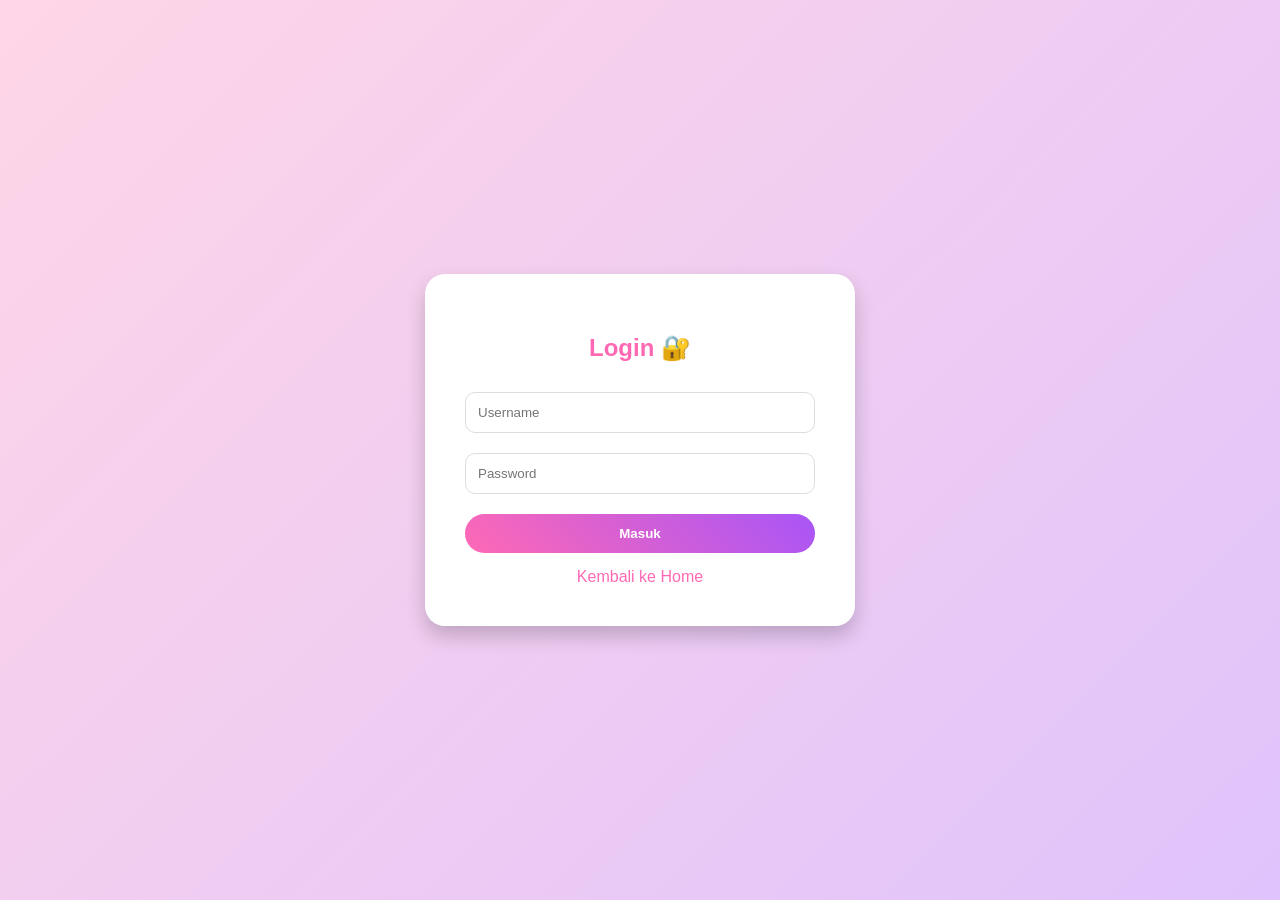
<file: dashboard.html>
<!DOCTYPE html>
<html lang="id">
<head>
<meta charset="UTF-8">
<title>Akun Saya - BeadStrapCo</title>

<link rel="stylesheet" href="style.css">

<style>
body{
    font-family:'Segoe UI',sans-serif;
    background: linear-gradient(135deg,#ffd6e7,#e0c3fc);
    margin:0;
}

.box{
    max-width:700px;
    margin:80px auto;
    background:white;
    padding:30px;
    border-radius:20px;
    box-shadow:0 10px 20px rgba(0,0,0,0.2);
}

h1{
    color:#ff69b4;
    text-align:center;
}

.card{
    background:#fff5fb;
    padding:15px;
    border-radius:15px;
    margin-top:15px;
}

.btn{
    margin-top:15px;
    padding:12px;
    width:100%;
    border:none;
    border-radius:25px;
    background:linear-gradient(45deg,#ff69b4,#a855f7);
    color:white;
    font-weight:bold;
    cursor:pointer;
}

.btn:hover{
    transform:scale(1.03);
}
</style>

</head>

<body>

<div class="box">

    <h1>👤 Akun Saya</h1>

    <div class="card">
        <p>Nama User:</p>
        <h2 id="namaUser"></h2>
    </div>

    <div class="card">
        <p>Status:</p>
        <b>Member BeadStrapCo 💖</b>
    </div>

    <div class="card">
        <p>Menu:</p>
        <ul>
            <li>🛒 Riwayat Keranjang</li>
            <li>📦 Pesanan Saya</li>
            <li>🏠 Alamat</li>
        </ul>
    </div>

    <button class="btn" onclick="logout()">Logout</button>

    <button class="btn" onclick="goHome()">Kembali ke Home</button>

</div>

<script>
// AMBIL USER
let user = localStorage.getItem("user");

if(!user){
    window.location.href = "login.html";
}

document.getElementById("namaUser").innerText = user;

// LOGOUT
function logout(){
    localStorage.removeItem("user");
    window.location.href = "login.html";
}

// KE HOME
function goHome(){
    window.location.href = "index.html";
}
</script>

</body>
</html>
</file>
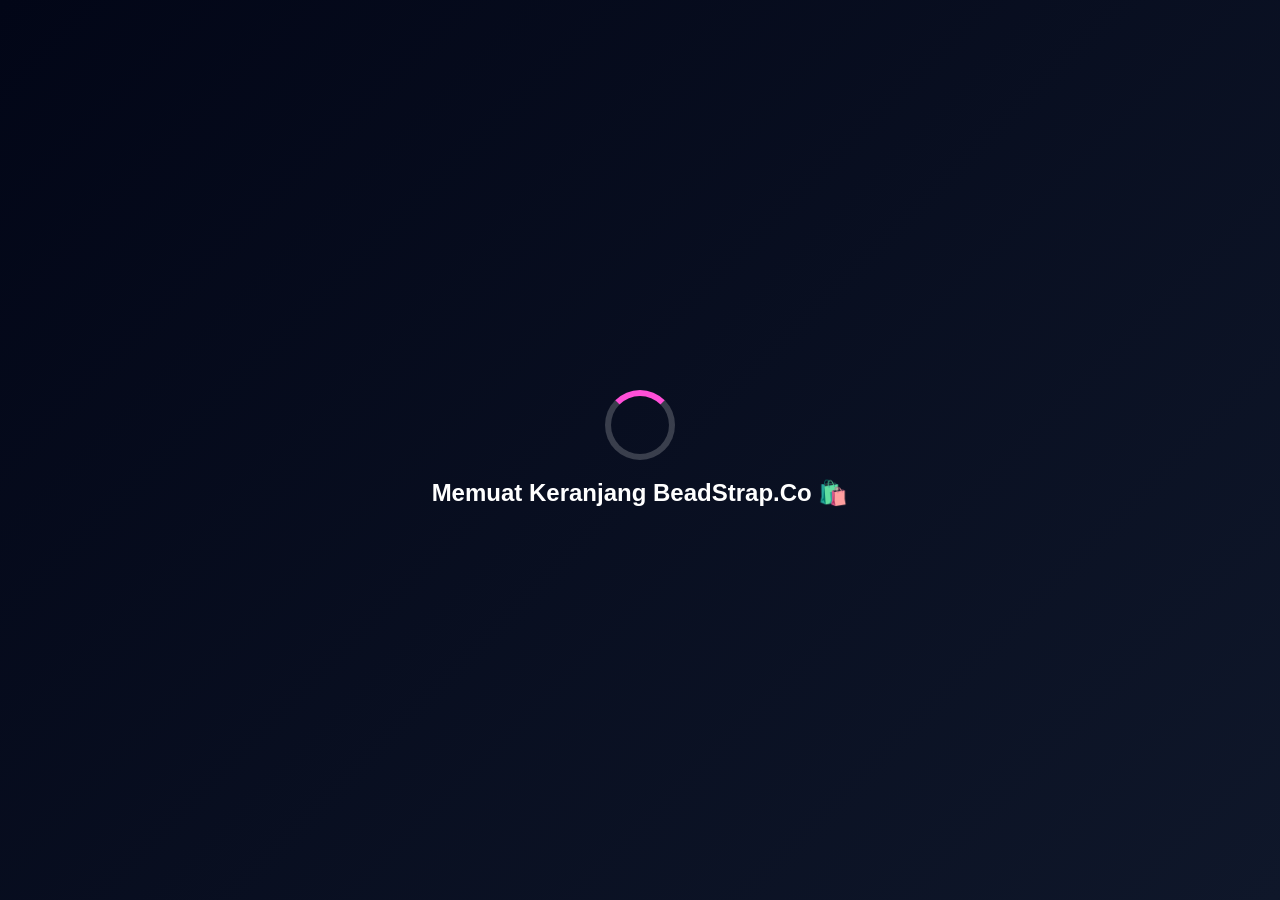
<file: keranjang.html>
<!DOCTYPE html>
<html lang="id">
<head>
<meta charset="UTF-8">
<title>Keranjang - BeadStrapCo</title>

<link rel="stylesheet" href="style.css">

<style>
body{
    font-family:'Segoe UI',sans-serif;
    background: linear-gradient(135deg,#ffd6e7,#e0c3fc);
    margin:0;
}

/* NAV */
.navbar{
    background:white;
    padding:15px 30px;
    display:flex;
    justify-content:space-between;
    align-items:center;
}

.navbar a{
    text-decoration:none;
    color:#ff69b4;
    font-weight:bold;
    margin:0 8px;
}

/* CONTAINER */
.container{
    padding:40px;
}

/* BOX */
.box{
    background:white;
    padding:30px;
    border-radius:20px;
    max-width:800px;
    margin:auto;
    box-shadow:0 10px 20px rgba(0,0,0,0.1);
}

/* ITEM */
.item{
    display:flex;
    justify-content:space-between;
    align-items:center;
    margin-bottom:15px;
    border-bottom:1px solid #eee;
    padding-bottom:10px;
}

.item-info{
    display:flex;
    align-items:center;
    gap:10px;
}

.item img{
    width:50px;
    height:50px;
    border-radius:10px;
    object-fit:cover;
}

.hapus{
    color:red;
    cursor:pointer;
    font-size:14px;
}

.total{
    margin-top:20px;
    font-size:20px;
    font-weight:bold;
    color:#ff69b4;
}

.payment{
    margin-top:20px;
}

.payment label{
    display:block;
    margin-bottom:10px;
}

.btn{
    margin-top:20px;
    padding:12px 25px;
    border:none;
    border-radius:25px;
    background:linear-gradient(45deg,#ff69b4,#a855f7);
    color:white;
    cursor:pointer;
    width:100%;
}

.btn:hover{
    transform:scale(1.05);
}

/* LOADER */
#loader{
    position: fixed;
    inset: 0;
    background: linear-gradient(135deg,#020617,#0f172a);
    display: flex;
    justify-content: center;
    align-items: center;
    z-index: 9999;
    flex-direction: column;
}

.loader-box{
    text-align: center;
    color: white;
}

.spinner{
    width: 70px;
    height: 70px;
    border: 6px solid rgba(255,255,255,0.2);
    border-top: 6px solid #ff4fd8;
    border-radius: 50%;
    animation: spin 1s linear infinite;
    margin-bottom: 15px;
}

@keyframes spin{
    0%{transform: rotate(0deg);}
    100%{transform: rotate(360deg);}
}

#loader.hide{
    opacity: 0;
    visibility: hidden;
    transition: 0.6s ease;
}
</style>

</head>

<body>

<!-- LOADER -->
<div id="loader">
    <div class="loader-box">
        <div class="spinner"></div>
        <h2>Memuat Keranjang BeadStrap.Co 🛍️</h2>
    </div>
</div>

<!-- NAV -->
<div class="navbar">
    <div>
        <a href="index.html">Home</a>
        <a href="produk.html">Produk</a>
    </div>

    <a href="keranjang.html">
        🛒 <span id="count">0</span>
    </a>
</div>

<!-- CONTENT -->
<div class="container">
    <div class="box">
        <h2>Keranjang Belanja 🛍️</h2>

        <div id="list"></div>

        <div class="total" id="total"></div>

        <div class="payment">
            <h3>Pilih Pembayaran 💳</h3>
            <label><input type="radio" name="pay"> OVO</label>
            <label><input type="radio" name="pay"> DANA</label>
            <label><input type="radio" name="pay"> GoPay</label>
            <label><input type="radio" name="pay"> Transfer Bank</label>
        </div>

        <button class="btn" onclick="bayar()">Bayar Sekarang</button>
    </div>
</div>

<script>
// DATA
let cart = JSON.parse(localStorage.getItem("cart")) || [];

let list = document.getElementById("list");
let total = 0;

// BADGE
function updateBadge(){
    let totalItem = 0;
    cart.forEach(i => totalItem += i.jumlah);

    document.getElementById("count").innerText = totalItem;
}

// TAMPIL
function tampilkan(){
    list.innerHTML = "";
    total = 0;

    if(cart.length === 0){
        list.innerHTML = "<p>Keranjang masih kosong 😢</p>";
        document.getElementById("total").innerText = "";
        updateBadge();
        return;
    }

    cart.forEach((item, index)=>{
        list.innerHTML += `
        <div class="item">
            <div class="item-info">
                <img src="${item.img}">
                <span>${item.nama} (${item.jumlah}x)</span>
            </div>
            <div>
                <span>Rp ${item.harga * item.jumlah}</span><br>
                <span class="hapus" onclick="hapus(${index})">Hapus</span>
            </div>
        </div>
        `;
        total += item.harga * item.jumlah;
    });

    document.getElementById("total").innerText = "Total: Rp " + total;

    updateBadge();
}

// HAPUS
function hapus(index){
    cart.splice(index,1);
    localStorage.setItem("cart", JSON.stringify(cart));
    tampilkan();
}

// 🔥 BAYAR → LANGSUNG KE CHECKOUT
function bayar(){
    if(cart.length === 0){
        alert("Keranjang kosong!");
        return;
    }

    // simpan data untuk checkout
    localStorage.setItem("checkout", JSON.stringify(cart));

    // pindah ke checkout page
    window.location.href = "checkout.html";
}

// LOAD
tampilkan();
</script>

<!-- LOADER -->
<script>
window.addEventListener("load", function(){
    const loader = document.getElementById("loader");
    setTimeout(() => {
        loader.classList.add("hide");
    }, 1200);
});
</script>

</body>
</html>
</file>
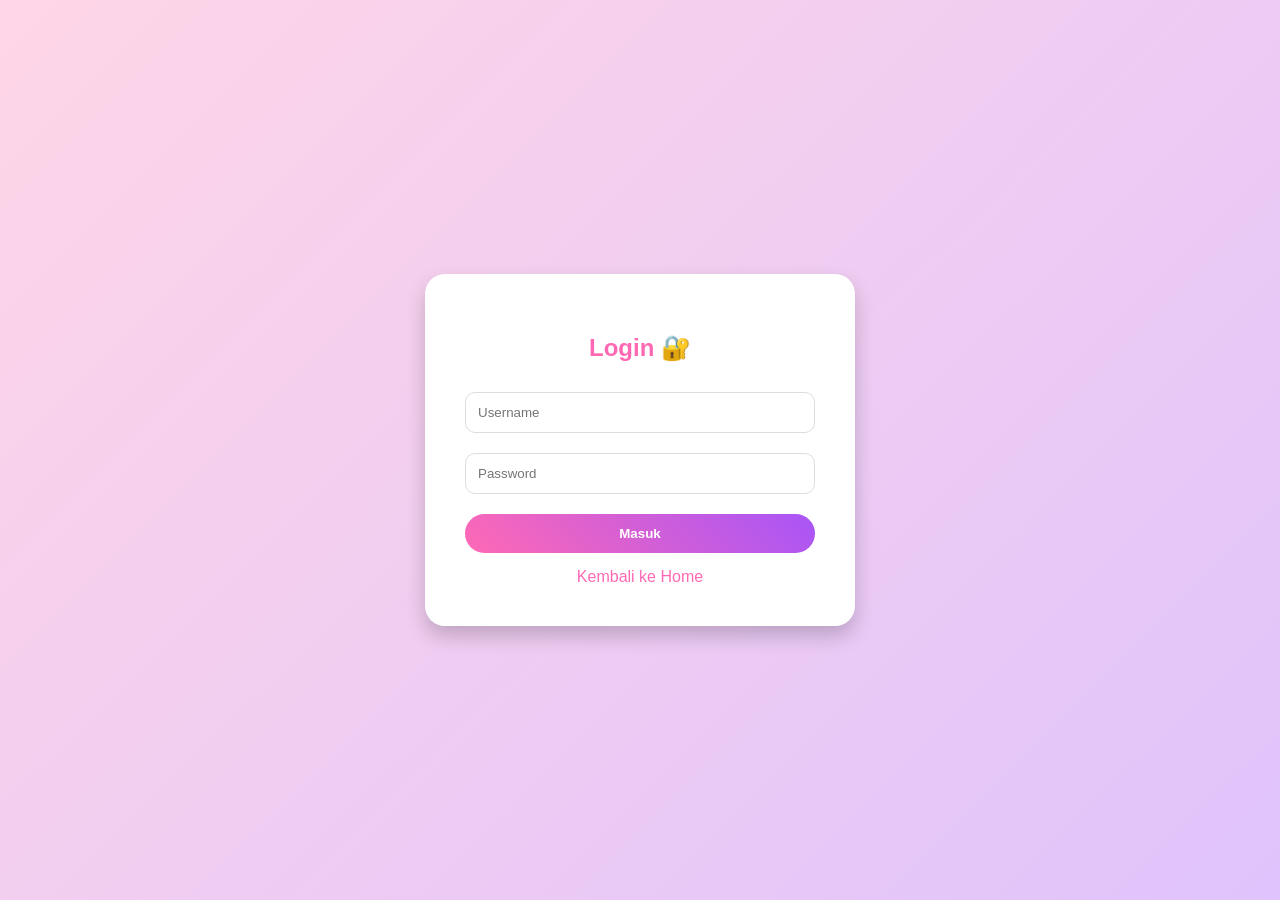
<file: login.html>
<!DOCTYPE html>
<html lang="id">
<head>
<meta charset="UTF-8">
<title>Login - BeadStrapCo</title>
<style>
body{
    margin:0;
    font-family:'Segoe UI',sans-serif;
    background: linear-gradient(135deg,#ffd6e7,#e0c3fc);
    display:flex;
    justify-content:center;
    align-items:center;
    height:100vh;
}
.login-box{
    background:white;
    padding:40px;
    border-radius:20px;
    width:350px;
    box-shadow:0 10px 20px rgba(0,0,0,0.2);
    text-align:center;
}
.login-box h2{ color:#ff69b4; margin-bottom:20px; }
input{
    width:100%;
    padding:12px;
    margin:10px 0;
    border-radius:10px;
    border:1px solid #ddd;
    box-sizing: border-box;
}
button{
    width:100%;
    padding:12px;
    border:none;
    border-radius:25px;
    background:linear-gradient(45deg,#ff69b4,#a855f7);
    color:white;
    font-weight:bold;
    cursor:pointer;
    transition: 0.2s;
    margin-top: 10px;
}
button:hover{ transform:scale(1.03); }
a{ display:block; margin-top:15px; color:#ff69b4; text-decoration:none; }
.info-hint { font-size: 11px; color: #aaa; margin-top: 15px; text-align: left; background: #f9f9f9; padding: 10px; border-radius: 5px; }
</style>
</head>
<body>

<div class="login-box">
    <h2>Login 🔐</h2>

    <input type="text" id="user" placeholder="Username" autocomplete="off">
    <input type="password" id="pass" placeholder="Password">

    <button onclick="login()">Masuk</button>

    <a href="index.html">Kembali ke Home</a>
</div>

<script>
function login(){
    let usernameInput = document.getElementById("user").value.trim(); // .trim() menghapus spasi tidak sengaja
    let passwordInput = document.getElementById("pass").value.trim();

    // Cek di console log browser apa yang kamu ketik
    console.log("Username diketik:", usernameInput);
    console.log("Password diketik:", passwordInput);

    if(!usernameInput || !passwordInput){
        alert("Isi username & password!");
        return;
    }

    // ================= JALUR LOGIN ADMIN =================
    if (usernameInput === "admin" && passwordInput === "admin123") {
        
        // Atur akses admin ke true
        localStorage.setItem("admin", "true"); 
        
        // Intip status apakah sukses masuk ke storage sebelum pindah halaman
        console.log("Status Admin di LocalStorage:", localStorage.getItem("admin"));
        
        alert("Login Admin Berhasil! Menuju ke halaman admin...");
        window.location.href = "admin.html"; 
    } 
    
    // ================= JALUR LOGIN USER BIASA =================
    else {
        localStorage.setItem("user", usernameInput);
        alert("Login User Berhasil!");

        let redirect = localStorage.getItem("redirectAfterLogin");
        if(redirect){
            localStorage.removeItem("redirectAfterLogin");
            window.location.href = redirect;
        } else {
            window.location.href = "index.html";
        }
    }
}
</script>
</body>
</html>
</file>
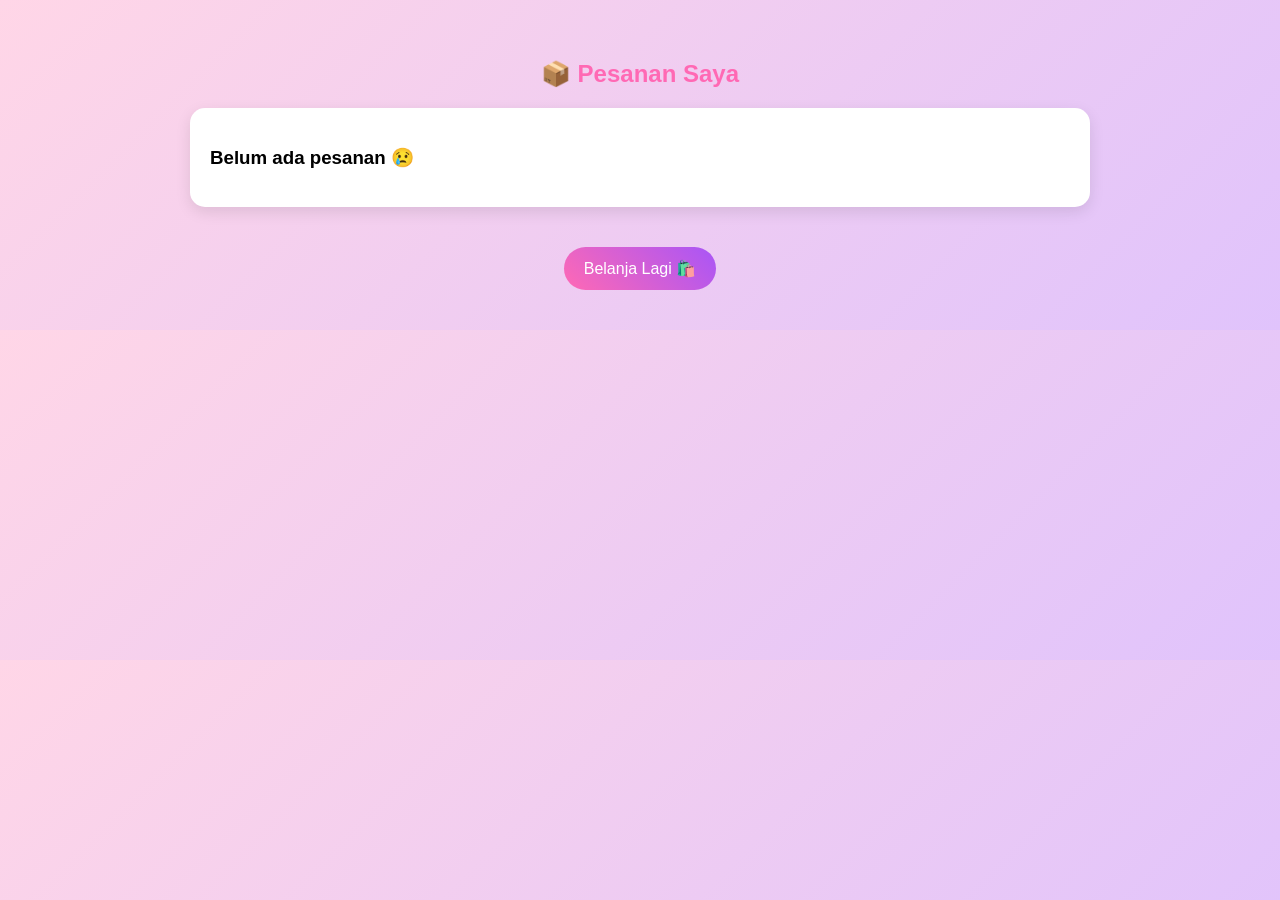
<file: pesanan.html>
<!DOCTYPE html>
<html lang="id">
<head>
<meta charset="UTF-8">
<title>Pesanan Saya - BeadStrapCo</title>

<style>
body{
    font-family:'Segoe UI',sans-serif;
    background:linear-gradient(135deg,#ffd6e7,#e0c3fc);
    margin:0;
    padding:40px;
}

.container{
    max-width:900px;
    margin:auto;
}

h2{
    text-align:center;
    color:#ff69b4;
}

.order{
    background:white;
    padding:20px;
    margin-bottom:20px;
    border-radius:15px;
    box-shadow:0 5px 15px rgba(0,0,0,0.1);
}

.invoice{
    font-weight:bold;
    color:#a855f7;
}

.status{
    display:inline-block;
    background:#fff0f7;
    color:#ff1493;
    padding:5px 10px;
    border-radius:20px;
    margin-top:10px;
}

.item{
    margin-left:15px;
    margin-top:5px;
}

.total{
    margin-top:10px;
    font-weight:bold;
    color:#ff69b4;
}

.btn{
    display:inline-block;
    margin-top:20px;
    padding:12px 20px;
    border-radius:25px;
    text-decoration:none;
    background:linear-gradient(45deg,#ff69b4,#a855f7);
    color:white;
}
</style>
</head>

<body>

<div class="container">

    <h2>📦 Pesanan Saya</h2>

    <div id="listPesanan"></div>

    <center>
        <a href="produk.html" class="btn">
            Belanja Lagi 🛍️
        </a>
    </center>

</div>

<script>

let orders = JSON.parse(localStorage.getItem("orders")) || [];

let list = document.getElementById("listPesanan");

if(orders.length === 0){

    list.innerHTML = `
        <div class="order">
            <h3>Belum ada pesanan 😢</h3>
        </div>
    `;

}else{

    orders.reverse().forEach(order=>{

        let itemsHTML = "";

        if(order.items){

            order.items.forEach(item=>{

                itemsHTML += `
                    <div class="item">
                        • ${item.nama} (${item.jumlah}x)
                    </div>
                `;
            });

        }

        list.innerHTML += `
        <div class="order">

            <div class="invoice">
                ${order.invoice}
            </div>

            <p>
                <b>Nama:</b> ${order.nama}<br>
                <b>No HP:</b> ${order.nohp}<br>
                <b>Alamat:</b> ${order.alamat}<br>
                <b>Tanggal:</b> ${order.tanggal}
            </p>

            <h4>Produk:</h4>

            ${itemsHTML}

            <div class="total">
                Total: Rp ${order.total}
            </div>

            <div class="status">
                ${order.status}
            </div>

        </div>
        `;
    });

}

</script>

<script>
window.addEventListener("load", function(){
    const loader = document.getElementById("loader");

    setTimeout(() => {
        loader.classList.add("hide");
    }, 1200);
});
</script>

</body>
</html>
</file>
<file: style.css>
/* ================= RESET ================= */
*{
    margin:0;
    padding:0;
    box-sizing:border-box;
    font-family:'Segoe UI',sans-serif;
}

body{
    background: linear-gradient(135deg,#ffd6e7,#e0c3fc);
    color:#444;
    line-height:1.5;
    overflow-x:hidden;
}

/* ================= NAVBAR ================= */
.navbar{
    display:flex;
    justify-content:space-between;
    align-items:center;
    padding:15px 40px;
    background:rgba(255,255,255,0.8);
    backdrop-filter:blur(10px);
    box-shadow:0 8px 20px rgba(0,0,0,0.1);
    position:sticky;
    top:0;
    z-index:10;
}

.logo{
    display:flex;
    align-items:center;
    gap:10px;
}

.logo img{
    width:50px;
    border-radius:50%;
}

nav a{
    margin:0 10px;
    text-decoration:none;
    color:#ff69b4;
    font-weight:bold;
    transition:0.3s;
}

nav a:hover{
    color:#a855f7;
    transform:translateY(-2px);
}

/* ================= BADGE ================= */
.badge{
    background:red;
    color:white;
    border-radius:50%;
    padding:3px 7px;
    font-size:12px;
    margin-left:5px;
}

/* ================= HERO ================= */
.hero{
    text-align:center;
    padding:120px 20px 80px;
    animation:fadeUp 1s ease;
}

.hero h1{
    font-size:42px;
    color:#ff69b4;
    margin-bottom:15px;
    text-shadow:0 5px 15px rgba(255,105,180,0.3);
    animation:floatText 3s ease-in-out infinite;
}

.subtitle{
    font-size:18px;
    color:#a855f7;
    max-width:600px;
    margin:0 auto 10px;
}

.desc{
    max-width:600px;
    margin:0 auto 20px;
    color:#555;
}

/* ================= BUTTON ================= */
.btn{
    display:inline-block;
    padding:12px 25px;
    border-radius:30px;
    text-decoration:none;
    color:white;
    background:linear-gradient(45deg,#ff69b4,#a855f7);
    box-shadow:0 8px 20px rgba(255,105,180,0.3);
    transition:0.3s;
    position:relative;
    overflow:hidden;
}

.btn:hover{
    transform:translateY(-3px) scale(1.05);
    box-shadow:0 12px 25px rgba(0,0,0,0.2);
}

.btn::after{
    content:"";
    position:absolute;
    width:100%;
    height:100%;
    background:rgba(255,255,255,0.3);
    top:0;
    left:-100%;
    transform:skewX(-30deg);
    transition:0.5s;
}

.btn:hover::after{
    left:100%;
}

/* ================= PRODUK ================= */
.produk{
    padding:50px 20px;
    text-align:center;
}

.produk h2{
    color:#ff69b4;
    margin-bottom:20px;
}

.grid{
    display:grid;
    grid-template-columns:repeat(auto-fit,minmax(230px,1fr));
    gap:25px;
    padding:0 20px;
}

/* ================= CARD ================= */
.card{
    background:rgba(255,255,255,0.85);
    backdrop-filter:blur(10px);
    padding:20px;
    border-radius:20px;
    text-align:center;
    box-shadow:0 10px 25px rgba(0,0,0,0.1);
    transition:0.4s;
    transform-style:preserve-3d;
}

.card:hover{
    transform:rotateY(8deg) rotateX(5deg) scale(1.03);
    box-shadow:
        0 20px 40px rgba(0,0,0,0.2),
        0 0 20px rgba(255,105,180,0.4);
}

.card img{
    width:100%;
    height:220px;
    object-fit:cover;
    border-radius:15px;
    margin-bottom:10px;
    transition:0.4s;
}

.card:hover img{
    transform:scale(1.1);
}

/* ================= DETAIL ================= */
.detail-container{
    padding:50px;
    display:flex;
    justify-content:center;
}

.detail-box{
    display:flex;
    gap:40px;
    background:rgba(255,255,255,0.9);
    backdrop-filter:blur(10px);
    padding:30px;
    border-radius:20px;
    box-shadow:0 15px 30px rgba(0,0,0,0.15);
    animation:fadeUp 0.8s ease;
}

.detail-img{
    width:300px;
    border-radius:20px;
}

.detail-info h2{
    color:#ff69b4;
}

.detail-btn{
    display:flex;
    gap:10px;
}

/* ================= BOX (GLOBAL) ================= */
.box{
    background:rgba(255,255,255,0.9);
    backdrop-filter:blur(10px);
    border-radius:20px;
    box-shadow:0 10px 25px rgba(0,0,0,0.1);
    transition:0.4s;
    transform-style:preserve-3d;
}

.box:hover{
    transform:rotateY(5deg) rotateX(5deg) scale(1.02);
    box-shadow:
        0 20px 40px rgba(0,0,0,0.2),
        0 0 25px rgba(255,105,180,0.4);
}

/* ================= TENTANG ================= */
.tentang{
    display:flex;
    justify-content:center;
    padding:60px 20px;
}

.tentang-box{
    max-width:600px;
    text-align:center;
}

.tentang-grid{
    margin-top:20px;
    display:grid;
    grid-template-columns:repeat(2,1fr);
    gap:10px;
    font-weight:bold;
    color:#ff69b4;
}

/* ================= KONTAK ================= */
.kontak{
    display:flex;
    justify-content:center;
    padding:60px 20px;
}

.kontak-box{
    max-width:600px;
    width:100%;
}

.kontak-table{
    width:100%;
    margin:20px 0;
    border-collapse:collapse;
}

.kontak-table td{
    padding:8px;
    border-bottom:1px solid #eee;
}

/* ================= FORM ================= */
.form{
    display:flex;
    flex-direction:column;
    gap:10px;
}

.form input,
.form textarea{
    padding:12px;
    border-radius:10px;
    border:1px solid #ddd;
    transition:0.3s;
}

.form textarea{
    height:100px;
}

.form input:focus,
.form textarea:focus{
    transform:scale(1.03);
    box-shadow:0 0 15px rgba(255,105,180,0.4);
    border-color:#ff69b4;
}

/* ================= CTA ================= */
.cta{
    text-align:center;
    padding:70px 20px;
}

.cta h2{
    color:#ff69b4;
    margin-bottom:20px;
}

/* ================= FOOTER ================= */
footer{
    text-align:center;
    padding:20px;
    background:rgba(255,255,255,0.8);
    margin-top:30px;
}

/* ================= ANIMASI ================= */
@keyframes fadeUp{
    from{opacity:0; transform:translateY(30px);}
    to{opacity:1; transform:translateY(0);}
}

@keyframes floatText{
    0%,100%{transform:translateY(0);}
    50%{transform:translateY(-10px);}
}

/* ================= EFFECT ================= */
.parallax{
    position:fixed;
    width:200%;
    height:200%;
    top:-50%;
    left:-50%;
    background: radial-gradient(circle, rgba(255,182,193,0.3), transparent 70%);
    z-index:-2;
}

.sparkle{
    position:fixed;
    width:6px;
    height:6px;
    background:white;
    border-radius:50%;
    opacity:0.7;
    animation:twinkle 3s infinite ease-in-out;
}

@keyframes twinkle{
    0%,100%{opacity:0;}
    50%{opacity:1; transform:scale(1.5);}
}

.float-icon{
    position:fixed;
    font-size:20px;
    opacity:0.5;
    animation:floatIcon 10s linear infinite;
    pointer-events:none;
}

@keyframes floatIcon{
    0%{transform:translateY(0);}
    100%{transform:translateY(-300px); opacity:0;}
}

.wave{
    position:fixed;
    width:200%;
    height:200px;
    bottom:0;
    left:0;
    background:rgba(255,255,255,0.2);
    border-radius:50%;
    animation:waveMove 8s infinite linear;
    z-index:-1;
}

@keyframes waveMove{
    from{transform:translateX(0);}
    to{transform:translateX(-50%);}
}

/* ================= BUTTERFLY ================= */
body::before{
    content:"🦋";
    position:fixed;
    font-size:30px;
    top:80%;
    left:-50px;
    animation:flyButterfly 18s linear infinite;
    opacity:0.6;
}

@keyframes flyButterfly{
    0%{transform:translateX(0);}
    100%{transform:translateX(120vw);}
}

body::after{
    content:"";
    position:fixed;
    width:300px;
    height:300px;
    background:radial-gradient(circle, rgba(255,105,180,0.3), transparent 70%);
    top:20%;
    left:10%;
    filter:blur(60px);
    z-index:-1;
}

/* ================= FADE ================= */
.fade-up{
    opacity:0;
    transform:translateY(40px);
    animation:fadeUp 1s ease forwards;
}

/* ================= LOADER ================= */
#loader{
    position:fixed;
    width:100%;
    height:100%;
    background:linear-gradient(135deg,#ffd6e7,#e0c3fc);
    display:flex;
    justify-content:center;
    align-items:center;
    z-index:9999;
    transition:0.5s;
}

.loader-box{
    text-align:center;
}

.spinner{
    width:50px;
    height:50px;
    border:5px solid #fff;
    border-top:5px solid #ff69b4;
    border-radius:50%;
    animation:spin 1s linear infinite;
    margin:auto;
}

@keyframes spin{
    100%{transform:rotate(360deg);}
}

/* hilangin loader */
#loader.hide{
    opacity:0;
    visibility:hidden;
}

/* ================= CURSOR GLOW ================= */
#cursor-glow{
    position:fixed;
    width:150px;
    height:150px;
    background:radial-gradient(circle, rgba(255,105,180,0.4), transparent 70%);
    border-radius:50%;
    pointer-events:none;
    transform:translate(-50%,-50%);
    z-index:999;
    mix-blend-mode:screen;
    transition:0.1s;
}

/* ================= EXTRA EFFECT (BIAR LEBIH HIDUP) ================= */

/* glow hover navbar */
.navbar:hover{
    box-shadow:0 10px 30px rgba(255,105,180,0.3);
}

/* animasi masuk produk */
.card{
    animation:fadeUp 0.8s ease;
}

/* hover tombol makin hidup */
.btn:hover{
    box-shadow:
        0 10px 30px rgba(255,105,180,0.4),
        0 0 20px rgba(168,85,247,0.4);
}

/* efek halus scroll */
html{
    scroll-behavior:smooth;
}

/* ================= LOADER ================= */
#loader{
    position: fixed;
    inset: 0;
    background: linear-gradient(135deg,#020617,#0f172a);
    display: flex;
    justify-content: center;
    align-items: center;
    z-index: 9999;
    flex-direction: column;
}

.loader-box{
    text-align: center;
    color: white;
}

.spinner{
    width: 70px;
    height: 70px;
    border: 6px solid rgba(255,255,255,0.2);
    border-top: 6px solid #ff4fd8;
    border-radius: 50%;
    animation: spin 1s linear infinite;
    margin-bottom: 15px;
}

@keyframes spin{
    0%{transform: rotate(0deg);}
    100%{transform: rotate(360deg);}
}

#loader.hide{
    opacity: 0;
    visibility: hidden;
    transition: 0.6s ease;
}

/* ================= NAVBAR RAPI ================= */
.navbar{
    background: white;
    padding: 15px 30px;
    display: flex;
    justify-content: space-between;
    align-items: center;
    box-shadow: 0 5px 15px rgba(0,0,0,0.08);
}

/* LOGO */
.logo-area h2{
    color: #ff69b4;
    margin: 0;
}

/* MENU */
.menu{
    display: flex;
    gap: 20px;
    align-items: center;
}

/* TOMBOL NAV */
.menu a{
    text-decoration: none;
    color: #ff69b4;
    font-weight: bold;
    padding: 8px 14px;
    border-radius: 10px;
    transition: 0.3s;
}

/* HOVER */
.menu a:hover{
    background: #ff69b4;
    color: white;
    transform: translateY(-2px);
}

/* KERANJANG */
.cart{
    background: linear-gradient(45deg,#ff69b4,#a855f7);
    color: white !important;
    padding: 8px 14px;
    border-radius: 20px;
}

/* ================= ACTIVE NAV ================= */
.menu a.active{
    background: #ff69b4;
    color: white;
    box-shadow: 0 0 10px rgba(255,105,180,0.6);
    transform: translateY(-2px);
}

/* efek glow biar hidup */
.menu a.active:hover{
    background: #ff4fa3;
}

/* ================= NAV UNDERLINE SLIDER ================= */
.menu{
    position: relative;
}

/* link dasar */
.menu a{
    position: relative;
    text-decoration: none;
    color: #ff69b4;
    font-weight: bold;
    padding: 8px 14px;
    transition: 0.3s;
}

/* underline tiap item */
.menu a::after{
    content: "";
    position: absolute;
    left: 50%;
    bottom: 0;
    width: 0%;
    height: 3px;
    background: #ff69b4;
    border-radius: 10px;
    transition: 0.3s ease;
    transform: translateX(-50%);
}

/* hover effect */
.menu a:hover::after{
    width: 70%;
}

/* ACTIVE underline lebih tegas */
.menu a.active::after{
    width: 90%;
    background: linear-gradient(45deg,#ff69b4,#a855f7);
    box-shadow: 0 0 8px rgba(255,105,180,0.6);
}
</file>
